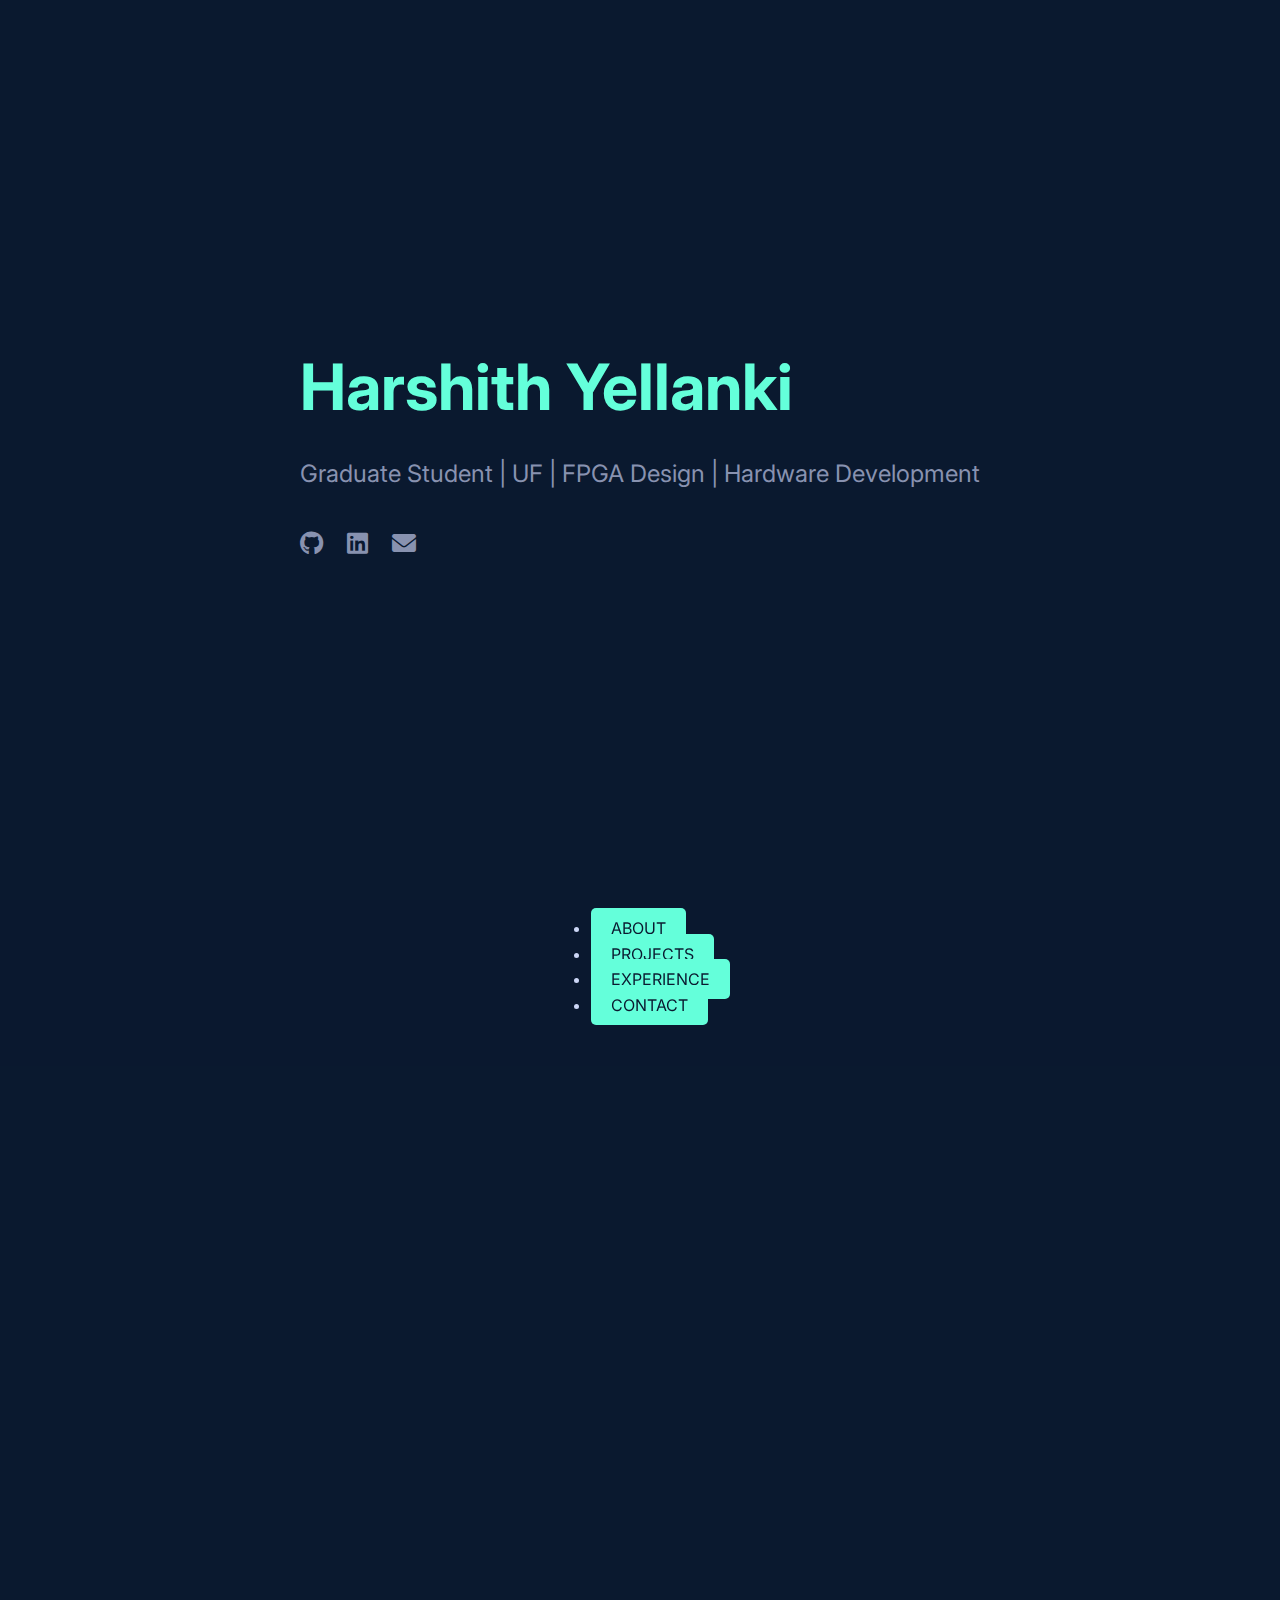
<file: index.html>
<!-- index.html -->
<!DOCTYPE html>
<html lang="en">
<head>
  <meta charset="UTF-8" />
  <meta name="viewport" content="width=device-width, initial-scale=1.0"/>
  <title>Harshith Yellanki</title>
  <link rel="stylesheet" href="styles.css" />
  <link href="https://fonts.googleapis.com/css2?family=Inter:wght@300;400;600;700&display=swap" rel="stylesheet"/>
  <link rel="stylesheet" href="https://cdnjs.cloudflare.com/ajax/libs/font-awesome/6.0.0/css/all.min.css"/>
</head>
<body>
  <header class="hero">
    <div class="hero-content">
      <h1 class="hero-title">Harshith Yellanki</h1>
      <p class="hero-subtitle">Graduate Student | UF | FPGA Design | Hardware Development</p>
      <div class="social-links">
        <a href="https://github.com/harshithyellanki" target="_blank"><i class="fab fa-github"></i></a>
        <a href="https://linkedin.com/in/harshithyellanki" target="_blank"><i class="fab fa-linkedin"></i></a>
        <a href="mailto:sr.yellanki@ufl.edu"><i class="fas fa-envelope"></i></a>
      </div>
    </div>
  </header>

  <nav class="sticky-nav">
    <ul>
      <li><a href="#about" class="nav-button">About</a></li>
      <li><a href="#projects" class="nav-button">Projects</a></li>
      <li><a href="#experience" class="nav-button">Experience</a></li>
      <li><a href="#contact" class="nav-button">Contact</a></li>
    </ul>
  </nav>

  <main class="container">
    <section id="about" class="section">
      <h2 class="section-title">About</h2>
      <p>I am a graduate student in Electrical and Computer Engineering at the University of Florida, with a focus on VLSI, FPGA design, and hardware development. I am passionate about designing efficient hardware architectures and solving complex engineering problems.</p>
    </section>

    <section id="projects" class="section">
      <h2 class="section-title">Projects</h2>
      <div class="project-grid">
        <div class="project-card">
          <h3>Parallelized Hardware Accelerator for 1-D Convolution on FPGA</h3>
          <p>Developed and tested a hardware accelerator for 1-D time-domain convolution on the ZedBoard FPGA built around the Xilinx Zynq SoC.</p>
        </div>
        <div class="project-card">
          <h3>Design and Implementation of Static RAM</h3>
          <p>Developed key components, including 6T SRAM cells, row and column decoders, sense amplifiers, precharge circuits, and write drivers.</p>
        </div>
        <div class="project-card">
          <h3>Five-Staged Pipelined Processor Design - MIPS 32 Architecture</h3>
          <p>Designed a five-stage pipelined processor as per the MIPS32 guidelines, including data path and control unit analysis, and hazard mitigation.</p>
        </div>
        <div class="project-card">
          <h3>Design and Optimization of Finite-State Machine (FSM) with Custom Datapaths</h3>
          <p>Developed and optimized FSMDs and custom FSMs with integrated datapaths for efficient bit counting and bit difference calculation in FPGA.</p>
        </div>
        <div class="project-card">
          <h3>Advanced Functional Verification of FIFO using SystemVerilog</h3>
          <p>Designed and implemented a self-checking SystemVerilog testbench for FIFO verification with automated execution and extensive verification coverage.</p>
        </div>
      </div>
    </section>

    <section id="experience" class="section">
      <h2 class="section-title">Experience</h2>
      <div class="experience-item">
        <h3>Electrical Engineering Intern</h3>
        <p><strong>L&T Technology Services, Hyderabad, India</strong><br>Jan 2024 – Apr 2024</p>
        <ul>
          <li>Validated board-to-board communication on an automotive Tri-core™ microcontroller, testing across various conditions.</li>
          <li>Created test cases for activating critical timing paths of previous-generation microcontrollers to compare with new generation models for performance and power optimization.</li>
        </ul>
      </div>
    </section>

    <section id="contact" class="section">
      <h2 class="section-title">Contact</h2>
      <p>You can reach me at <a href="mailto:sr.yellanki@ufl.edu">sr.yellanki@ufl.edu</a>.</p>
      <br>
      <a href="about.html" class="nav-button">More About Me</a>
    </section>
  </main>

  <script src="script.js"></script>
</body>
</html>
</file>
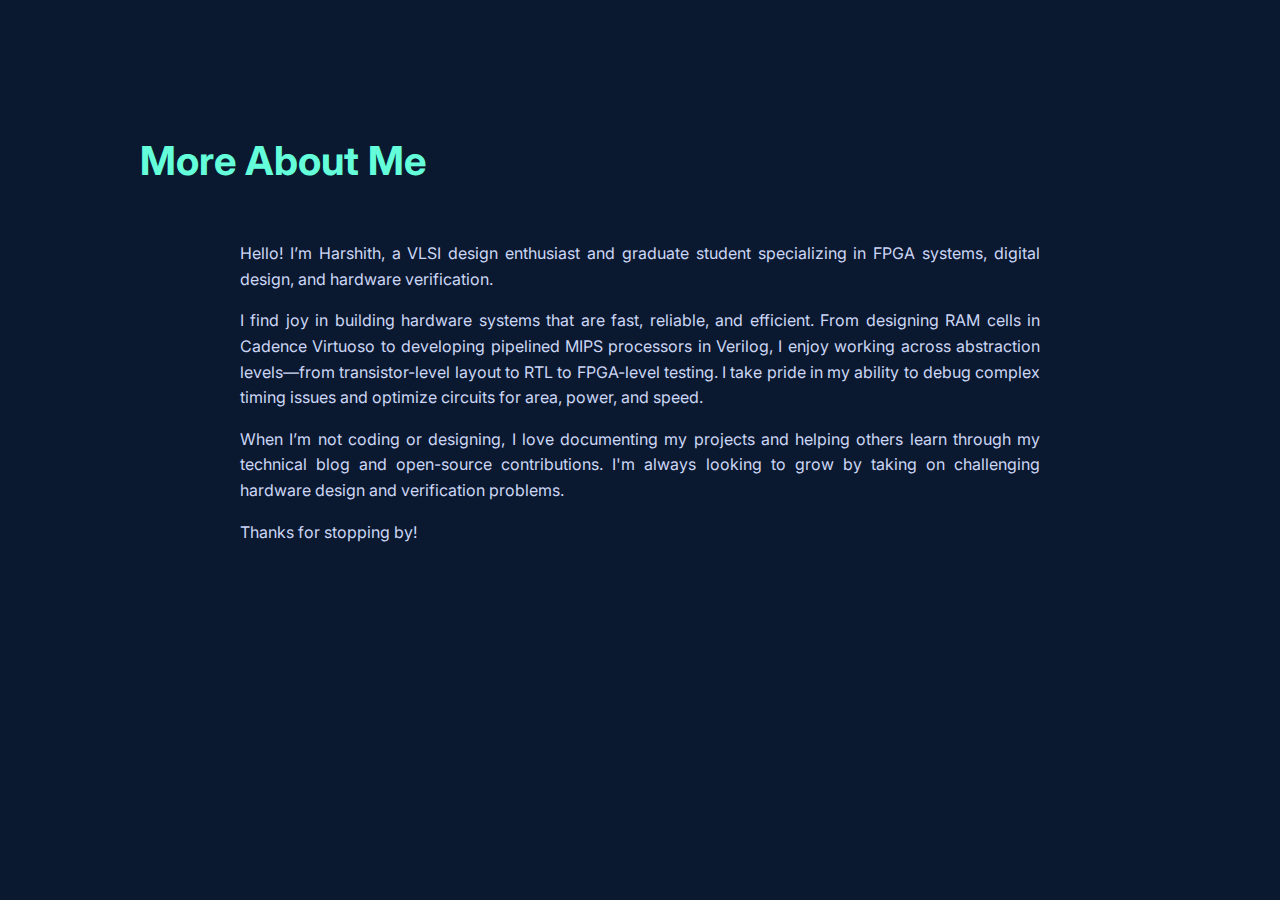
<file: about.html>
<!-- about.html -->
<!DOCTYPE html>
<html lang="en">
<head>
  <meta charset="UTF-8"/>
  <meta name="viewport" content="width=device-width, initial-scale=1.0"/>
  <title>More About Harshith Yellanki</title>
  <link rel="stylesheet" href="styles.css"/>
  <link href="https://fonts.googleapis.com/css2?family=Inter:wght@300;400;600;700&display=swap" rel="stylesheet"/>
</head>
<body>
  <main class="container">
    <section class="section">
      <h2 class="section-title">More About Me</h2>
      <p>Hello! I’m Harshith, a VLSI design enthusiast and graduate student specializing in FPGA systems, digital design, and hardware verification.</p>
      <p>I find joy in building hardware systems that are fast, reliable, and efficient. From designing RAM cells in Cadence Virtuoso to developing pipelined MIPS processors in Verilog, I enjoy working across abstraction levels—from transistor-level layout to RTL to FPGA-level testing. I take pride in my ability to debug complex timing issues and optimize circuits for area, power, and speed.</p>
      <p>When I’m not coding or designing, I love documenting my projects and helping others learn through my technical blog and open-source contributions. I'm always looking to grow by taking on challenging hardware design and verification problems.</p>
      <p>Thanks for stopping by!</p>
    </section>
  </main>
</body>
</html>
</file>
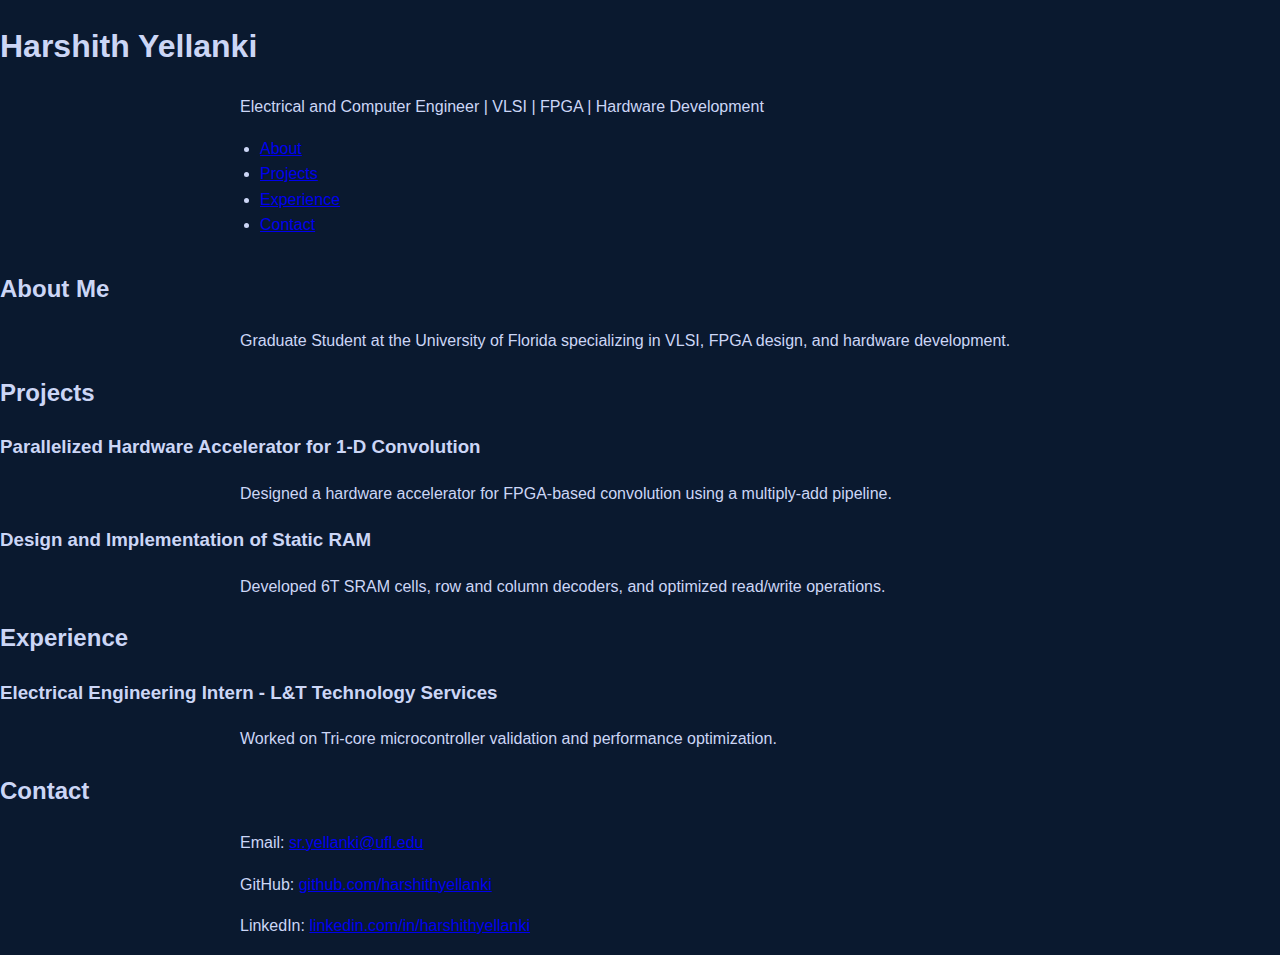
<file: portfolio_index.html>
<!DOCTYPE html>
<html lang="en">
<head>
    <meta charset="UTF-8">
    <meta name="viewport" content="width=device-width, initial-scale=1.0">
    <title>Harshith Yellanki - Portfolio</title>
    <link rel="stylesheet" href="styles.css">
    <script defer src="script.js"></script>
</head>
<body>
    <header>
        <h1>Harshith Yellanki</h1>
        <p>Electrical and Computer Engineer | VLSI | FPGA | Hardware Development</p>
        <nav>
            <ul>
                <li><a href="#about">About</a></li>
                <li><a href="#projects">Projects</a></li>
                <li><a href="#experience">Experience</a></li>
                <li><a href="#contact">Contact</a></li>
            </ul>
        </nav>
    </header>

    <section id="about" class="animated-section">
        <h2>About Me</h2>
        <p>Graduate Student at the University of Florida specializing in VLSI, FPGA design, and hardware development.</p>
    </section>

    <section id="projects" class="animated-section">
        <h2>Projects</h2>
        <div class="project">
            <h3>Parallelized Hardware Accelerator for 1-D Convolution</h3>
            <p>Designed a hardware accelerator for FPGA-based convolution using a multiply-add pipeline.</p>
        </div>
        <div class="project">
            <h3>Design and Implementation of Static RAM</h3>
            <p>Developed 6T SRAM cells, row and column decoders, and optimized read/write operations.</p>
        </div>
    </section>

    <section id="experience" class="animated-section">
        <h2>Experience</h2>
        <div class="experience-item">
            <h3>Electrical Engineering Intern - L&T Technology Services</h3>
            <p>Worked on Tri-core microcontroller validation and performance optimization.</p>
        </div>
    </section>

    <section id="contact" class="animated-section">
        <h2>Contact</h2>
        <p>Email: <a href="mailto:sr.yellanki@ufl.edu">sr.yellanki@ufl.edu</a></p>
        <p>GitHub: <a href="https://github.com/harshithyellanki">github.com/harshithyellanki</a></p>
        <p>LinkedIn: <a href="https://linkedin.com/in/harshithyellanki">linkedin.com/in/harshithyellanki</a></p>
    </section>
</body>
</html>
</file>
<file: styles.css>
:root {
  --primary-color: #64ffda;
  --secondary-color: #8892b0;
  --dark-bg: #0a192f;
  --light-bg: #172a45;
  --text-color: #ccd6f6;
  --light-mode-bg: #f5f5f5;
  --light-mode-text: #1a1a1a;
}

body {
  font-family: 'Inter', sans-serif;
  margin: 0;
  background-color: var(--dark-bg);
  color: var(--text-color);
  line-height: 1.6;
  transition: background-color 0.3s, color 0.3s;
}

body.light-mode {
  background-color: var(--light-mode-bg);
  color: var(--light-mode-text);
}

.hero {
  min-height: 100vh;
  display: flex;
  align-items: center;
  padding: 0 2rem;
}

.hero-content {
  max-width: 800px;
  margin: 0 auto;
  text-align: left;
}

.hero-title {
  font-size: 4rem;
  color: var(--primary-color);
  margin: 0;
  animation: colorChange 3s infinite alternate;
}

@keyframes colorChange {
  0% { color: #64ffda; }
  50% { color: #ff6f61; }
  100% { color: #9b59b6; }
}

.hero-subtitle {
  font-size: 1.5rem;
  color: var(--secondary-color);
  margin: 1rem 0 2rem;
}

.social-links {
  display: flex;
  gap: 1.5rem;
}

.social-links a {
  color: var(--secondary-color);
  font-size: 1.5rem;
  transition: color 0.3s;
}

.social-links a:hover {
  color: var(--primary-color);
}

.sticky-nav {
  position: sticky;
  top: 0;
  background: rgba(10, 25, 47, 0.85);
  backdrop-filter: blur(10px);
  z-index: 100;
  display: flex;
  justify-content: center;
  align-items: center;
  padding: 1rem;
  gap: 1rem;
}

.nav-center {
  display: flex;
  justify-content: center;
  gap: 2rem;
  margin: 0;
  padding: 0;
  list-style: none;
}

.nav-button {
  text-decoration: none;
  padding: 10px 20px;
  background-color: var(--primary-color);
  color: #0a192f;
  border: none;
  border-radius: 5px;
  font-size: 1rem;
  text-transform: uppercase;
  cursor: pointer;
  transition: background-color 0.3s;
}

.nav-button:hover {
  background-color: #45d8ad;
}

.toggle-theme-btn {
  background: none;
  border: none;
  color: var(--primary-color);
  font-size: 1.5rem;
  cursor: pointer;
}

.section {
  padding: 6rem 0;
  max-width: 1000px;
  margin: 0 auto;
}

.section-title {
  font-size: 2.5rem;
  color: var(--primary-color);
  margin-bottom: 3rem;
}

p {
  max-width: 800px;
  margin: 0 auto 1rem auto;
  text-align: justify;
  line-height: 1.6;
}
ul {
  max-width: 800px;
  margin: 0 auto 2rem auto;
}

.project-grid {
  display: grid;
  grid-template-columns: repeat(auto-fit, minmax(300px, 1fr));
  gap: 2rem;
  margin-top: 2rem;
}

.project-card {
  background: var(--light-bg);
  padding: 2rem;
  border-radius: 4px;
  transition: transform 0.3s;
}

.project-card:hover {
  transform: translateY(-5px);
}

@media (max-width: 768px) {
  .hero-title {
    font-size: 3rem;
  }

  .sticky-nav {
    flex-direction: column;
    gap: 1rem;
  }

  .nav-center {
    flex-wrap: wrap;
    justify-content: center;
  }
}
</file>
